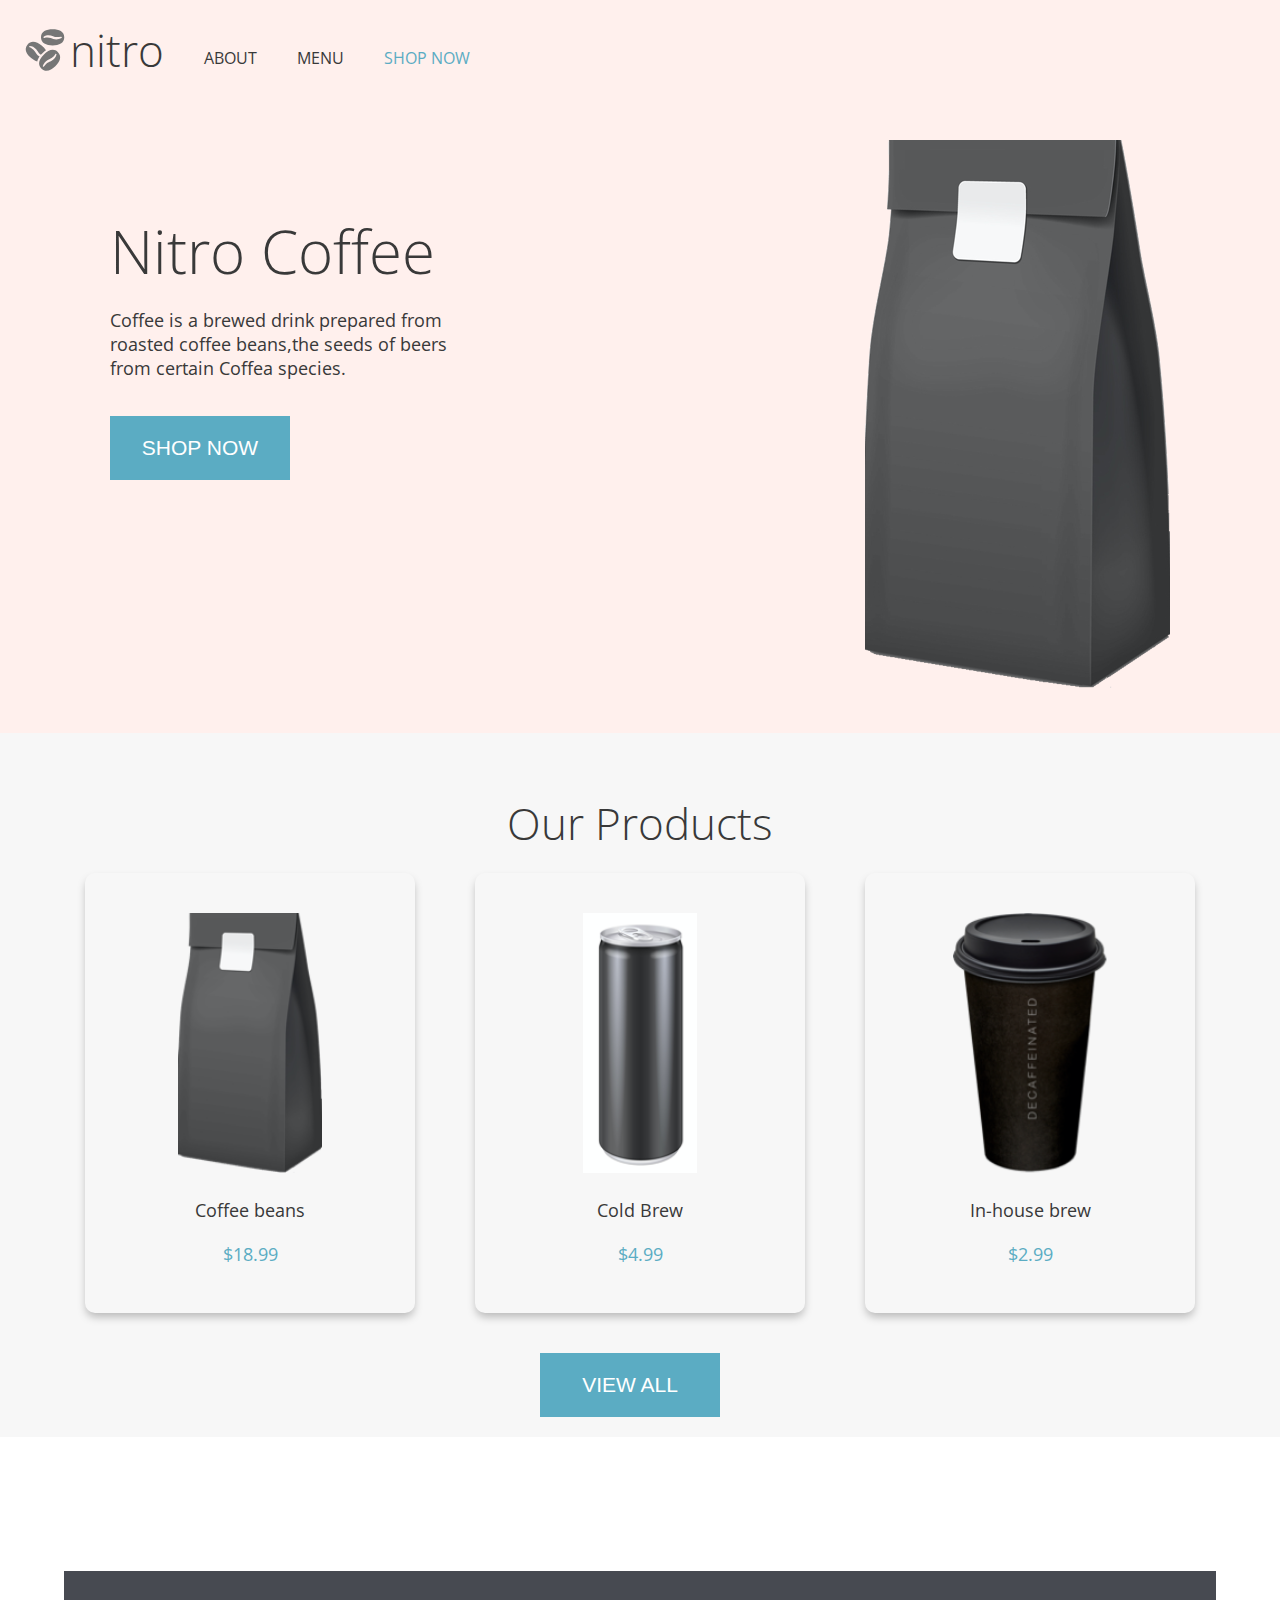
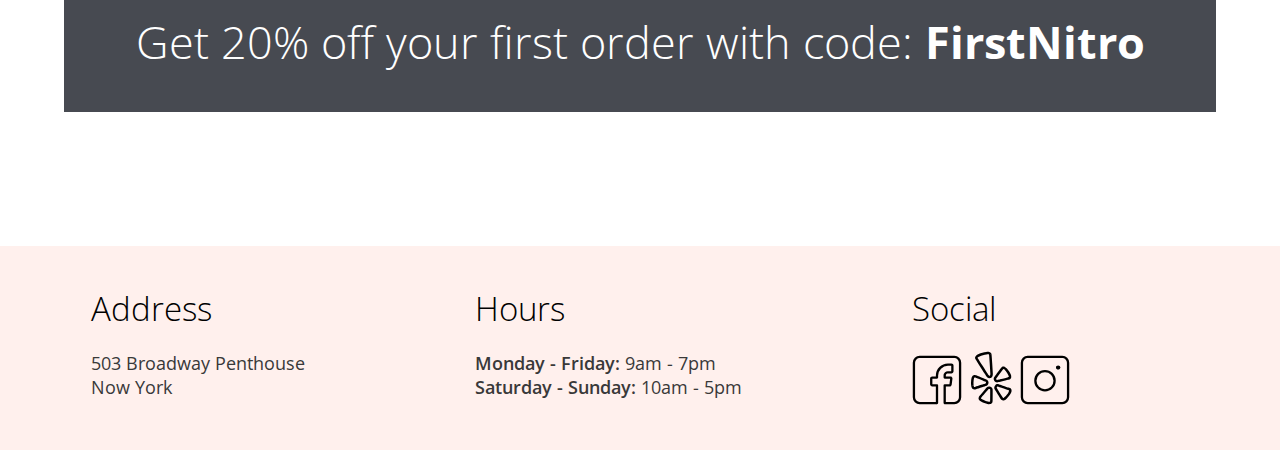
<file: index.html>
<!DOCTYPE html>
<html lang="en">

<head>
    <meta charset="UTF-8">
    <meta name="viewport" content="width=device-width, initial-scale=1.0">
    <link rel="stylesheet" href="css/global.css">
    <link rel="stylesheet" href="css/landing.css">
    <link href="https://fonts.googleapis.com/css2?family=Open+Sans:ital,wght@0,300;0,400;0,600;0,700;1,400&display=swap"
        rel="stylesheet">
    <title>Coffee Shop - Home</title>
</head>


<body>
    <!-- header with nav bar -->
    <header class="background__colour navbar__aligment">
        <nav class="navbar__aligment-outer">

                <a href="/index.html" class="nav__icon-aligment">
                    <img class="nav__icon" src="../assets/coffee-beans-logo-and-footer.svg" alt="coffee bean logo">
                    <!-- <span>nitro</span> -->
                    <h2 class="heading__h2">nitro</h2>
                </a>  
                    <ul class="navbar__links">
                        <li><a href="/index.html" class="navbar__links-icon-value navbar__links-icon">ABOUT</a></li>
                        <li><a href="/index.html" class="navbar__links-icon-value  navbar__links-icon">MENU</a></li>
                        <li><a href="./pages/menu.html" class="navbar__link-special navbar__links-icon">SHOP NOW</a></li>
                    </ul>

        </nav>
    </header>
    <main>
        <section class="banner__aligment">
            <div class="banner__aligment-text">
               <h1 class="heading__h1">Nitro Coffee</h1>
            <p class="paragraph__font banner__text">Coffee is a brewed drink prepared from roasted 
                coffee beans,the seeds of beers from certain Coffea
                species.</p>
            <button onclick="location.href='pages/menu.html'" class="default__button">SHOP NOW</button> 
            </div>
            <div>
                <img src="assets/coffeebeans-hero.png" alt="coffee bag">
            </div>
            
        </section>


        <section class="product__card-flex">
            <h2 class="heading__h2">Our Products</h2>
            <div class="product__card-aligment">
                <div class="product__card">
                    <img src="assets/coffeebeans.png" class="product__icon" alt="coffee beans">
                    <p class="paragraph__font product__card-text">Coffee beans</p>
                    <p class=" paragraph__font price__colour">$18.99</p>
                </div>
                <div class="product__card">
                    <img src="assets/coldbrew.png" class="product__icon" alt="cold brew">
                    <p class="paragraph__font product__card-text">Cold Brew</p>
                    <p class="paragraph__font price__colour">$4.99</p>
                </div>
                <div class="product__card">
                    <img src="assets/inhousebrew.png" class="product__icon"alt="in-house brew">
                    <p class="paragraph__font product__card-text">In-house brew</p>
                    <p class="paragraph__font price__colour">$2.99</p>
                </div>
            </div>
            <button onclick="location.href='pages/menu.html'" class="default__button">VIEW ALL</button>

        </section>
        <section class="discount__card">
            
            <div class="discount__banner discount__text">Get 20% off your first order with code: <span class="discount__card-text">FirstNitro</span></div>
        </section>
    </main>
    <footer class="background__colour footer__card">
        <section class="footer__card-aligment">
            <h4 class="footer__heading">Address</h4>
            <p class="paragraph__font">503 Broadway Penthouse<br>Now York</p>
        </section>
        <section class="footer__card-aligment">
            <h4 class="footer__heading">Hours</h4>
            <p class="paragraph__font"><span class="footer__card-font-weight">Monday - Friday:</span> 9am - 7pm<br><span class="footer__card-font-weight">Saturday - Sunday:</span> 10am - 5pm</p>
        </section>
        <section class="footer__card-aligment">
            <h4 class="footer__heading">Social</h4>
            <a href="facebook.com" ><img src="assets/Facebook-Icon.svg" alt="facebook" class="social__icons"></a>
            <a href="yelp.com" ><img src="assets/Yelp-Icon.svg" alt="yelp" class="social__icons"></a>
            <a href="instagram.com"><img src="assets/Instagram-Icon.svg" alt="instagram"class="social__icons"></a>
        </section>
    </footer>
</body>

</html>
</file>
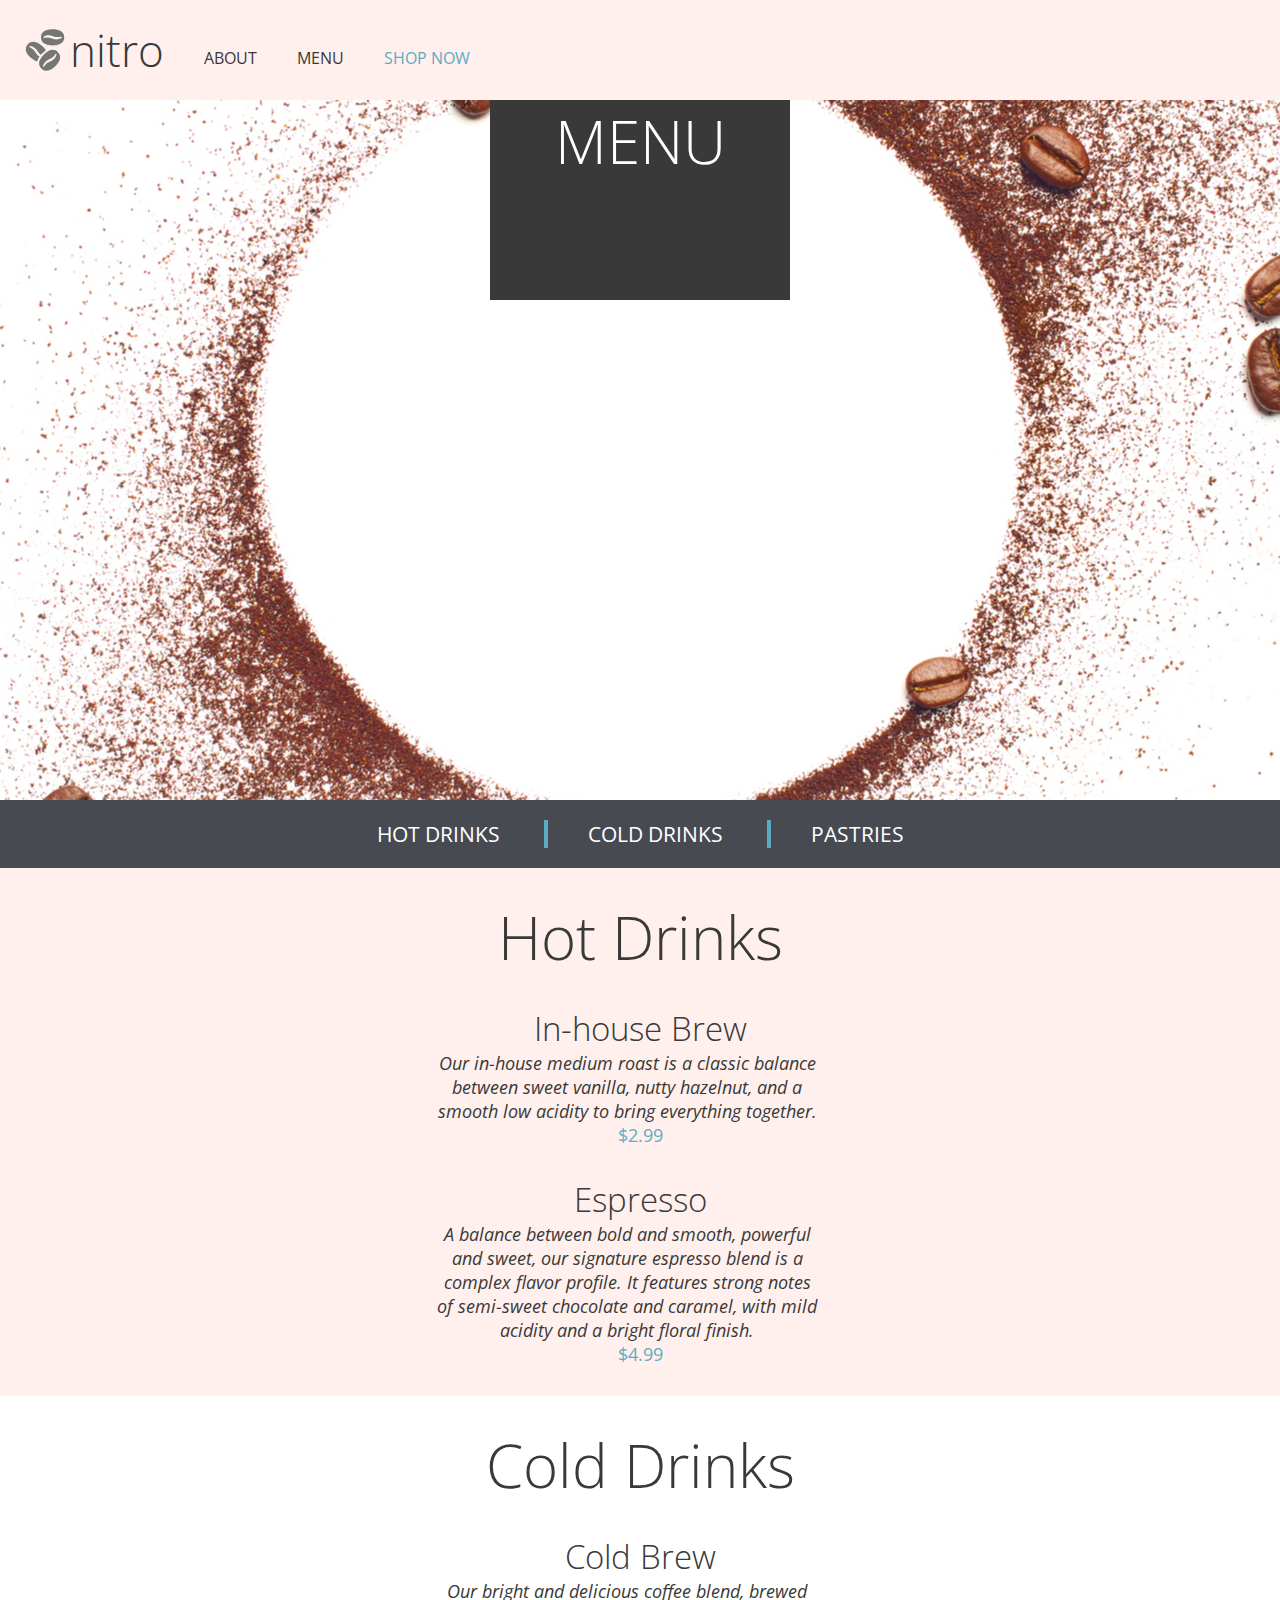
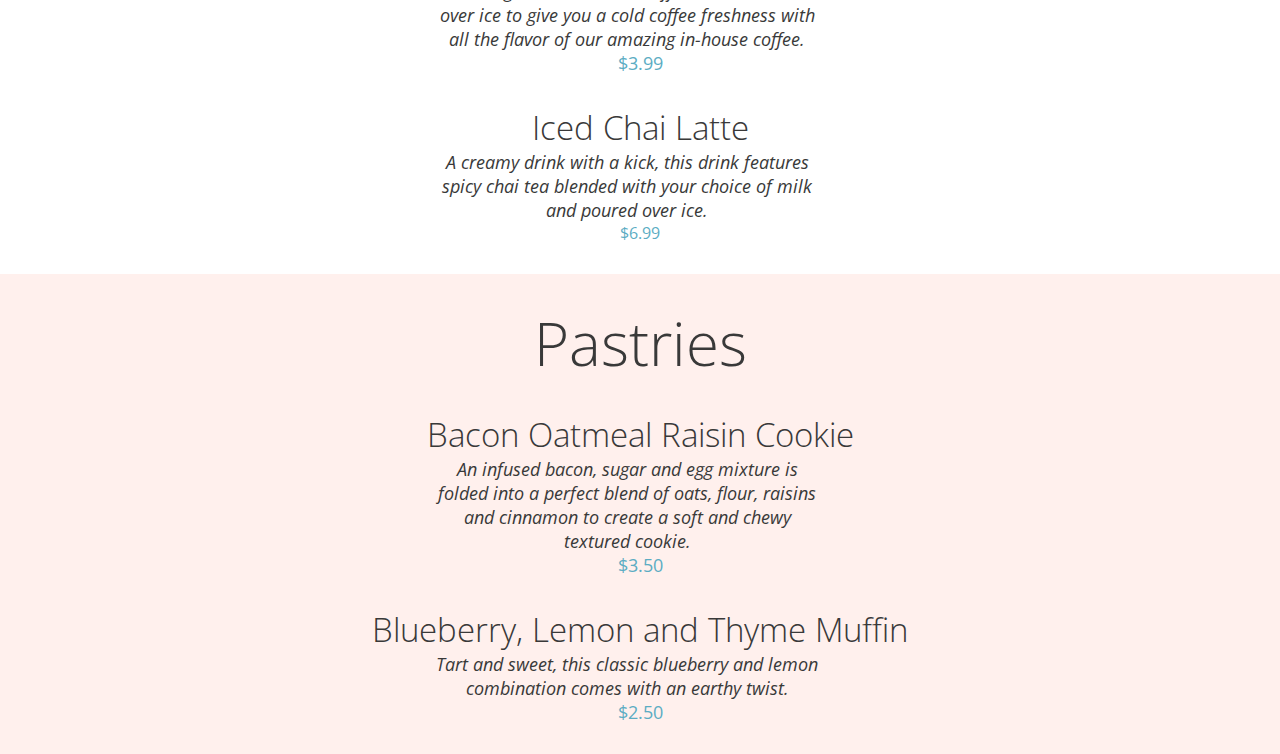
<file: pages/menu.html>
<!DOCTYPE html>
<html lang="en">

<head>
    <meta charset="UTF-8">
    <meta name="viewport" content="width=device-width, initial-scale=1.0">
    <link rel="stylesheet" href="../css/global.css">
    <link rel="stylesheet" href="../css/menu.css">
    <link href="https://fonts.googleapis.com/css2?family=Open+Sans:ital,wght@0,300;0,400;0,600;0,700;1,400&display=swap"
        rel="stylesheet">
    <title>Coffee Shop - Menu</title>
</head>


<body>
    <!-- header with nav bar -->
    <header class="background__colour navbar__aligment">
        <nav class="navbar__aligment-outer">

                <a href="../index.html" class="nav__icon-aligment">
                    <img class="nav__icon" src="../assets/coffee-beans-logo-and-footer.svg" alt="coffee bean logo">
                    <!-- <span>nitro</span> -->
                    <h2 class="heading__h2">nitro</h2>
                </a>  
                    <ul class="navbar__links">
                        <li><a href="../index.html" class="navbar__links-icon-value navbar__links-icon">ABOUT</a></li>
                        <li><a href="../index.html" class="navbar__links-icon-value  navbar__links-icon">MENU</a></li>
                        <li><a href="/pages/menu.html" class="navbar__link-special navbar__links-icon">SHOP NOW</a></li>
                    </ul>

        </nav>
    </header>
    <!-- section -->
    <main>
        <section class="banner-outter">
            <div class="banner">
                <di>
                    <h1 class="menu__box heading__h1">MENU</h1>
                </di>    
            </div>
            <ul class="banner__nav-link">
                <li class="banner-nav-link-aligment"><a href="" class="banner__nav-link-icon">HOT DRINKS</a></li>
                <li class="banner-nav-link-aligment banner__nav-link-border"><a href="" class="banner__nav-link-icon ">COLD DRINKS</a></li>
                <li class="banner-nav-link-aligment banner__nav-link-border"><a href="" class="banner__nav-link-icon ">PASTRIES</a></li>
                
            </ul>
        </section>


        <section class="section__background section__background-aligment">
            <h3 class="heading__h3 menu__section-heading">Hot Drinks</h3>
            <div class="menu__section-paragraph-aligment">
                <h4 class="menu__section-sub-heading">In-house Brew</h4>
                <p class="paragraph__font menu__section-paragraph">Our in-house medium roast is a classic balance between sweet vanilla, nutty hazelnut, and a smooth
                    low
                    acidity to bring everything together.</p>
                <p class="paragraph__font menu__section-paragraph-price">$2.99</p>
            </div>
            <div class="menu__section-paragraph-aligment">
                <h4 class="menu__section-sub-heading">Espresso</h4>
                <p class="paragraph__font menu__section-paragraph">A balance between bold and smooth, powerful and sweet, our signature espresso blend is a complex
                    flavor
                    profile. It features strong notes of semi-sweet chocolate and caramel, with mild acidity and a
                    bright floral
                    finish.</p>
                <p class="paragraph__font menu__section-paragraph-price">$4.99</p>
            </div>
        </section>

        <section class="section__background-aligment">
            <h3 class="heading__h3 menu__section-heading ">Cold Drinks</h3>
            <div class="menu__section-paragraph-aligment">
                <h4 class="menu__section-sub-heading">Cold Brew</h4>
                <p class="paragraph__font menu__section-paragraph">Our bright and delicious coffee blend, brewed over ice to give you a cold coffee freshness with all
                    the
                    flavor of our amazing in-house coffee.</p>
                <p class="paragraph__font menu__section-paragraph-price">$3.99</p>
            </div>
            <div class="menu__section-paragraph-aligment">
                <h4 class="menu__section-sub-heading">Iced Chai Latte</h4>
                <p class="paragraph__font menu__section-paragraph">A creamy drink with a kick, this drink features spicy chai tea blended with your choice of milk and
                    poured
                    over ice.</p>
                <p class="menu__section-paragraph-price">$6.99</p>
            </div>
        </section>

        <section class="section__background section__background-aligment">
            <h3 class="heading__h3 menu__section-heading">Pastries</h3>
            <div class="menu__section-paragraph-aligment">
                <h4 class="menu__section-sub-heading">Bacon Oatmeal Raisin Cookie</h4>
                <p class="paragraph__font menu__section-paragraph">An infused bacon, sugar and egg mixture is folded into a perfect blend of oats, flour, raisins and
                    cinnamon to create a soft and chewy textured cookie.</p>
                <p class="paragraph__font menu__section-paragraph-price">$3.50</p>
            </div>
            <div class="menu__section-paragraph-aligment">
                <h4 class="menu__section-sub-heading">Blueberry, Lemon and Thyme Muffin</h4>
                <p class="paragraph__font menu__section-paragraph">Tart and sweet, this classic blueberry and lemon combination comes with an earthy twist.</p>
                <p class="paragraph__font menu__section-paragraph-price">$2.50</p>
            </div>
        </section>
    </main>

    <!-- footer -->
    <footer>

    </footer>

</body>

</html>
</file>
<file: css/global.css>
* {

  margin: 0px;
  box-sizing: border-box;
}

body {
  font-family: 'Open Sans';
  font-weight: 400;
  /* margin:0px; */
}

.background__colour {
  background-color: #FFF0ED;
  display: flex;
}


.heading__h1 {
  font-size: 3.75rem;
  font-weight: 300;
  color: #393939;
}

.heading__h2 {

  font-size: 2.75rem;
  font-weight: 300;
  color: #393939;

}

.heading__h3 {
  font-size: 2.0625rem;
  font-weight: 300;
  color: #393939;

}


.button {
  font-size: 1.3125rem;
  font-weight: 400;

}


.paragraph__font {
  font-size: 1.125rem;
  /* 18px/16px */
  font-weight: 400;
  /* Regular */
  color: #393939;
}

.nav__icon {
  Width: 50px;
  height: auto;
}

.navbar__aligment {
  width: 100%;
  display: flex;
  justify-content: space-between;
  align-items: center;
  padding: 1.25rem;

}

.navbar__aligment-outer {
  display: flex;

  align-items: center;
  width: 100%;

}

.nav__icon-aligment {
  display: flex;
  align-items: center;
  text-decoration: none;
}

.navbar__link-special {
  color: #5BACC3;

}

.navbar__links {
  list-style: none;
  display: flex;
  gap: 2.5rem;
  padding-left: 2.5rem;
  margin-top: 0.938rem;

}

.navbar__links-icon {
  text-decoration: none;
}

.navbar__links-icon-value {
  color: #393939;
}
</file>
<file: css/landing.css>
.social__icons {
    Width: 3.125rem;

}

/* Discount Text */
.discount__text {
    font-size: 2.8125rem;
    font-weight: 300;
}

.default__button {
    background-color: #5BACC3;
    color: White;
    border: none;
    width: 11.25rem;
    padding: 1.25rem;
    margin: 1.25rem;
    font-size: 1.313rem;
    margin-left: 0px;

}

.product__icon {
    height: 17.5rem;
    padding-top: 1.25rem;

}

.discount__banner {
    width: 90%;
    background-color: #474a51;
    color: white;
    text-align: center;
    margin: 5%;
    padding: 2.5rem 0rem;
}

.price__colour {
    color: #5BACC3;

}

.banner__text {
    width: 45%;
    padding: 1rem 0;
}

.banner__aligment {
    background-color: #FFF0ED;
    display: flex;
    padding: 2.5rem 6.875rem;
    justify-content: center;
}

.banner__aligment-text {
    padding-top: 70px;
}

.product__card {
    width: 20.625rem;
    height: 27.5rem;
    padding: 1.25rem;
    /* padding-top: 4.375rem; */
    margin: 1.25rem;
    border-radius: 0.625rem;
    text-align: center;
    box-shadow: 0 0.3125rem 0.5625rem -0.0625rem rgba(0, 0, 0, 0.25);
}

.product__card-text {
    padding-top: 1.25rem;
    padding-bottom: 1.25rem;
}

.product__card-aligment {
    display: flex;
    justify-content: space-evenly;
    gap: 1.25rem;
}

.product__card-flex {
    background-color: #F7F7F7;
    display: flex;
    flex-direction: column;
    align-items: center;
    padding-top: 3.75rem;
}

.discount__card {
    padding-top: 4.375rem;
    padding-bottom: 4.375rem;
    text-align: center;
}

.footer__card {
    gap: 3.125rem;
    justify-content: center;
    padding: 2.5rem;
}

.footer__heading {
    font-size: 2.063rem;
    font-weight: 300;
    padding-bottom: 1.25rem;
}

.footer__card-aligment {
    padding-right: 10%;
}

.footer__card-font-weight {
    font-weight: 600;

}

.discount__card-text {
    font-weight: 700;
}
</file>
<file: css/menu.css>
.menu__box {
    width: 18.75rem;
    height: 12.5rem;
    background-color: #393939;
    color: #FFF;
    display: table-cell;

}

.banner {
    display: table;
    width: 100%;
    height: 43.75rem;
    background-image: url('../assets/coffee-circle.jpg');
    background-position: center;
    text-align: center;
}

.banner__nav-link {
    list-style-type: none;
    background-color: #474a51;
    padding: 1.25rem 0;
    margin: 0;
    text-align: center;


}

.banner__nav-link-icon {
    color: white;
    font-size: 1.313rem;
    padding: 0 1.25rem;
    text-decoration: none;

}

.banner__nav-link-border {
    border-left: 4px solid #5BACC3;
}

.banner-nav-link-aligment {
    display: inline-block;
    padding: 0 1.25rem;
}

.section__background {
    background-color: #FFF0ED;
}

.section__background-aligment {
    text-align: center;
}

.menu__section-heading {
    font-size: 3.75rem;
    color: #393939;
    padding-top: 1.75rem;
    padding-bottom: 1.75rem;
}

.menu__section-sub-heading {
    font-size: 2.063rem;
    color: #393939;
    font-weight: 300;
    margin-bottom: 0px;
}

.menu__section-paragraph {
    width: 30%;
    margin-left: 34%;
    font-weight: 400;
    font-style: italic;
}

.menu__section-paragraph-aligment {
    padding-bottom: 1.875rem;
}

.menu__section-paragraph-price {
    color: #5BACC3;
}
</file>
